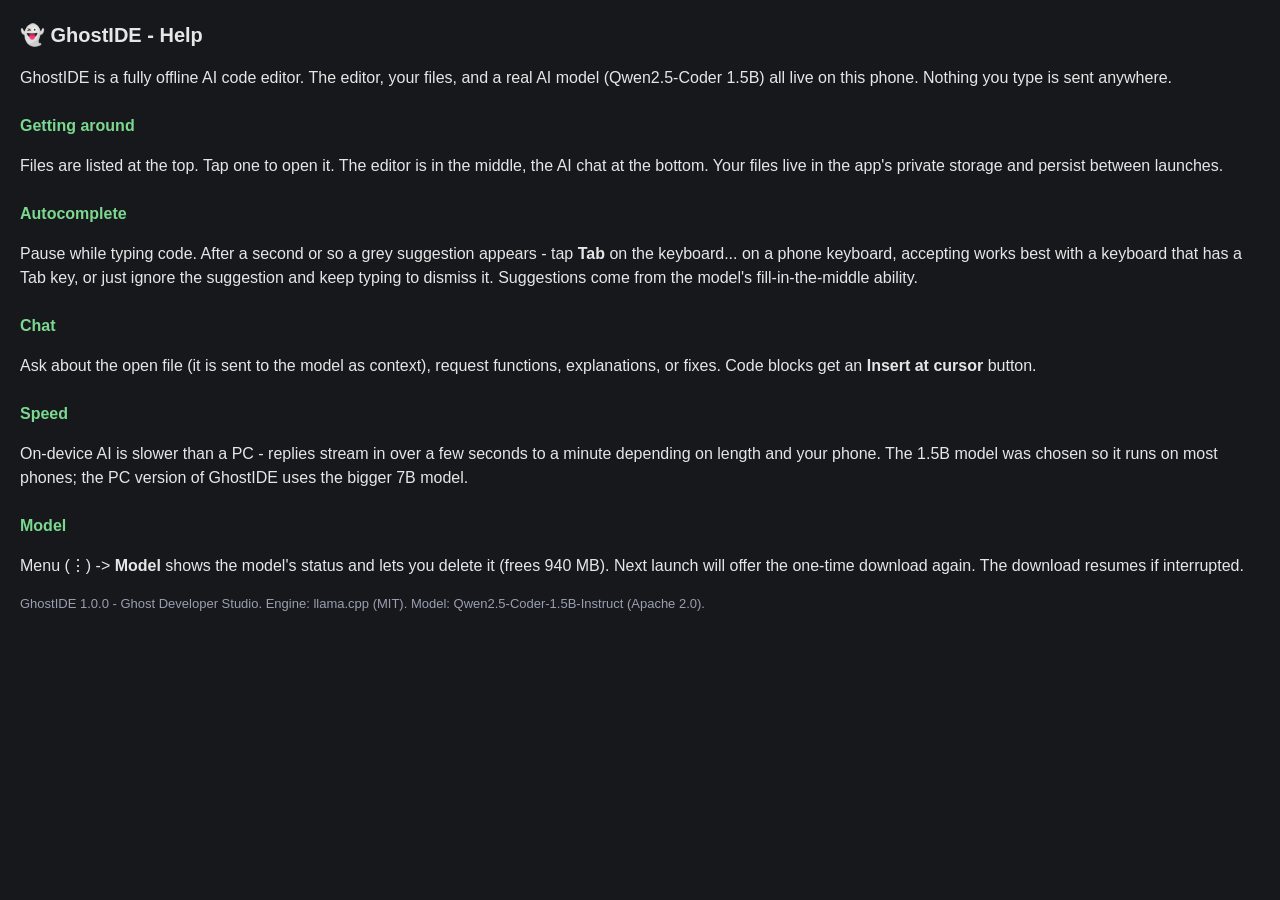
<file: app/src/main/assets/help.html>
<!DOCTYPE html>
<html><head><meta charset="utf-8">
<meta name="viewport" content="width=device-width, initial-scale=1">
<style>
body{background:#17181c;color:#e6e6e6;font-family:sans-serif;margin:20px;line-height:1.5}
h1{font-size:20px} h2{font-size:16px;color:#7bd88f;margin-top:24px}
code{background:#101116;padding:2px 5px;border-radius:4px}
.dim{color:#9a9fb0;font-size:13px}
</style></head><body>
<h1>👻 GhostIDE - Help</h1>
<p>GhostIDE is a fully offline AI code editor. The editor, your files,
and a real AI model (Qwen2.5-Coder 1.5B) all live on this phone.
Nothing you type is sent anywhere.</p>

<h2>Getting around</h2>
<p>Files are listed at the top. Tap one to open it. The editor is in
the middle, the AI chat at the bottom. Your files live in the app's
private storage and persist between launches.</p>

<h2>Autocomplete</h2>
<p>Pause while typing code. After a second or so a grey suggestion
appears - tap <b>Tab</b> on the keyboard... on a phone keyboard,
accepting works best with a keyboard that has a Tab key, or just
ignore the suggestion and keep typing to dismiss it. Suggestions come
from the model's fill-in-the-middle ability.</p>

<h2>Chat</h2>
<p>Ask about the open file (it is sent to the model as context),
request functions, explanations, or fixes. Code blocks get an
<b>Insert at cursor</b> button.</p>

<h2>Speed</h2>
<p>On-device AI is slower than a PC - replies stream in over a few
seconds to a minute depending on length and your phone. The 1.5B
model was chosen so it runs on most phones; the PC version of
GhostIDE uses the bigger 7B model.</p>

<h2>Model</h2>
<p>Menu (⋮) -&gt; <b>Model</b> shows the model's status and lets you
delete it (frees 940 MB). Next launch will offer the one-time
download again. The download resumes if interrupted.</p>

<p class="dim">GhostIDE 1.0.0 - Ghost Developer Studio. Engine:
llama.cpp (MIT). Model: Qwen2.5-Coder-1.5B-Instruct (Apache 2.0).</p>
</body></html>
</file>
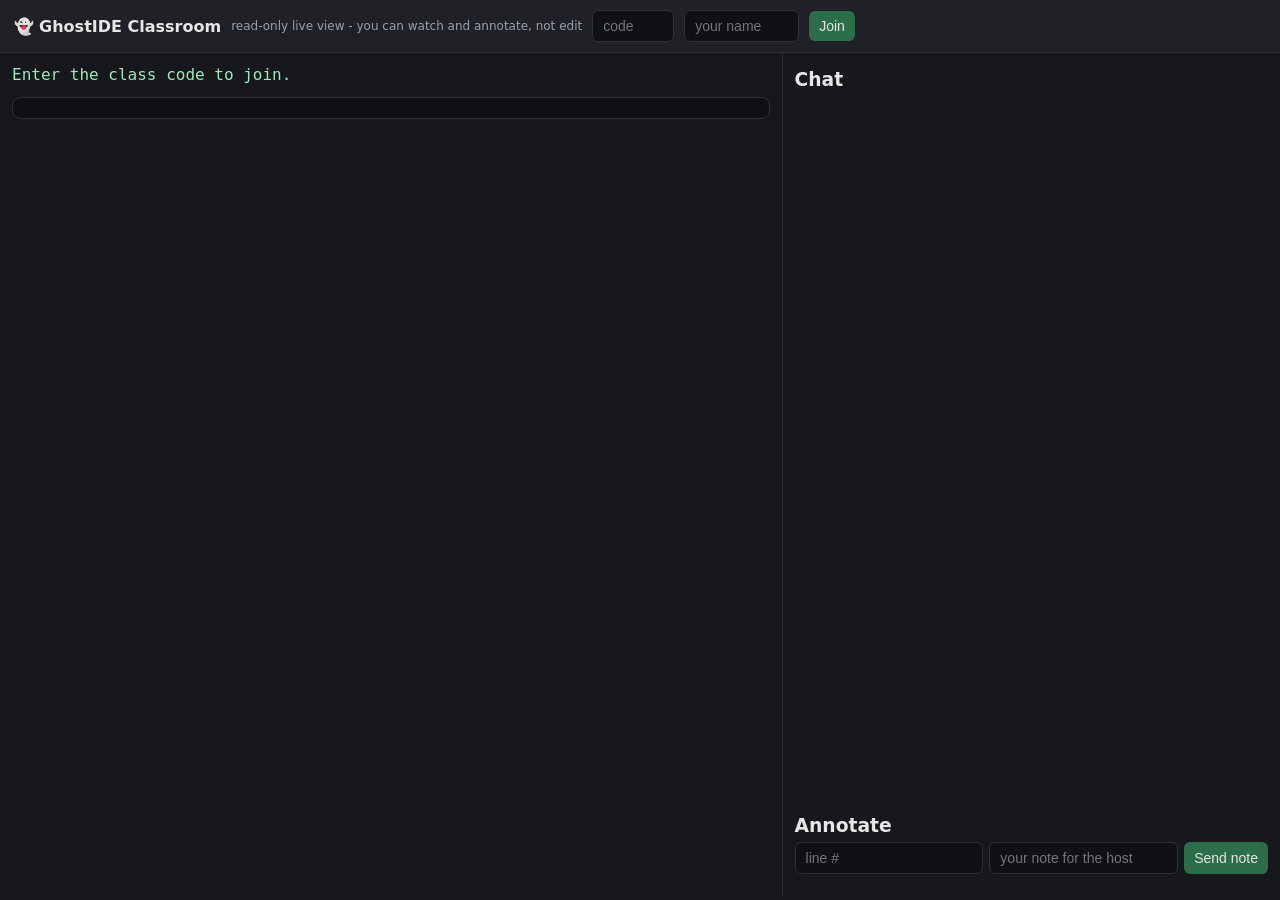
<file: app/src/main/assets/www/classroom.html>
<!DOCTYPE html>
<html lang="en">
<head>
<meta charset="utf-8">
<meta name="viewport" content="width=device-width, initial-scale=1">
<title>GhostIDE Classroom - read-only live view</title>
<style>
  body { font-family: ui-sans-serif, system-ui, sans-serif;
    background: #17181c; color: #e6e6e6; margin: 0; }
  header { padding: 10px 14px; background: #1f2126;
    border-bottom: 1px solid #2e3038; display: flex;
    gap: 10px; align-items: center; flex-wrap: wrap; }
  .brand { font-size: 16px; }
  .tag { color: #9a9fb0; font-size: 12px; }
  input, button { font-size: 14px; border-radius: 6px;
    border: 1px solid #2e3038; background: #101116;
    color: #e6e6e6; padding: 7px 10px; }
  button { background: #2c6e49; border: 0; cursor: pointer; }
  main { display: flex; gap: 0; align-items: stretch;
    min-height: calc(100vh - 57px); }
  #codePane { flex: 1.6; padding: 12px; min-width: 0; }
  #sidePane { flex: 1; border-left: 1px solid #2e3038;
    padding: 12px; display: flex; flex-direction: column;
    min-width: 0; }
  @media (max-width: 800px) {
    main { flex-direction: column; }
    #sidePane { border-left: 0; border-top: 1px solid #2e3038; }
  }
  #fileName { font-family: ui-monospace, monospace;
    color: #9fe8bb; margin-bottom: 8px; word-break: break-all; }
  pre { background: #101116; border: 1px solid #2e3038;
    border-radius: 8px; padding: 10px; overflow: auto;
    font-family: ui-monospace, monospace; font-size: 13px;
    line-height: 1.5; }
  .ln { color: #5c6070; display: inline-block; width: 3em;
    text-align: right; margin-right: 12px; user-select: none; }
  .msg { margin-bottom: 10px; }
  .who { font-size: 11px; color: #9a9fb0;
    letter-spacing: .06em; }
  .msg pre { white-space: pre-wrap; margin: 2px 0; }
  #chatLog { flex: 1; overflow-y: auto; }
  .note { background: #23252c; border: 1px solid #2e3038;
    border-radius: 8px; padding: 6px 8px; margin-bottom: 6px;
    font-size: 13px; }
  .note .who { color: #f0dfa0; }
  #lag { color: #9a9fb0; font-size: 12px; }
  .row { display: flex; gap: 6px; flex-wrap: wrap; }
  .row input { flex: 1; min-width: 80px; }
</style>
</head>
<body>
<header>
  <span class="brand">👻 <strong>GhostIDE Classroom</strong></span>
  <span class="tag">read-only live view - you can watch and annotate, not edit</span>
  <input id="codeIn" size="6" placeholder="code" aria-label="Class code">
  <input id="nameIn" size="10" placeholder="your name" aria-label="Your name">
  <button id="joinBtn">Join</button>
  <span id="lag"></span>
</header>
<main>
  <section id="codePane">
    <div id="fileName">Enter the class code to join.</div>
    <pre id="codeOut"></pre>
  </section>
  <aside id="sidePane">
    <h3 style="margin:4px 0 8px">Chat</h3>
    <div id="chatLog"></div>
    <h3 style="margin:10px 0 6px">Annotate</h3>
    <div class="row">
      <input id="lineIn" size="5" placeholder="line #" aria-label="Line number">
      <input id="noteIn" placeholder="your note for the host" aria-label="Note">
      <button id="noteBtn">Send note</button>
    </div>
    <div id="notes" style="margin-top:10px"></div>
  </aside>
</main>
<script>
"use strict";
var code = new URLSearchParams(location.search).get("code") || "";
var timer = null;
var $ = function (id) { return document.getElementById(id); };
try {
  $("nameIn").value = localStorage.getItem("classroom-name") || "";
  if (!code) code = localStorage.getItem("classroom-code") || "";
} catch (e) {}
if (code) $("codeIn").value = code;

function render(state, annotations) {
  if (!state) {
    $("fileName").textContent = "Joined. Waiting for the host to start coding…";
    return;
  }
  $("fileName").textContent = state.file || "(no file open)";
  var lines = (state.content || "").split("\n");
  var out = $("codeOut");
  out.textContent = "";
  lines.forEach(function (line, i) {
    var ln = document.createElement("span");
    ln.className = "ln";
    ln.textContent = String(i + 1);
    out.appendChild(ln);
    out.appendChild(document.createTextNode(line + "\n"));
  });
  var log = $("chatLog");
  log.textContent = "";
  (state.chat || []).forEach(function (m) {
    var div = document.createElement("div");
    div.className = "msg";
    var who = document.createElement("div");
    who.className = "who";
    who.textContent = m.who;
    var pre = document.createElement("pre");
    pre.textContent = m.text;
    div.appendChild(who);
    div.appendChild(pre);
    log.appendChild(div);
  });
  log.scrollTop = log.scrollHeight;
  var notes = $("notes");
  notes.textContent = "";
  (annotations || []).forEach(function (a) {
    var div = document.createElement("div");
    div.className = "note";
    var who = document.createElement("span");
    who.className = "who";
    who.textContent = a.name +
      (a.line ? " · line " + a.line : "") + "  ";
    div.appendChild(who);
    div.appendChild(document.createTextNode(a.text));
    notes.appendChild(div);
  });
  if (state.ts) {
    var lagMs = Math.max(0, Date.now() - state.ts);
    $("lag").textContent = "live - last update " +
      (lagMs / 1000).toFixed(1) + "s ago";
  }
}

async function poll() {
  if (!code) return;
  try {
    var r = await fetch("/api/classroom/state?code=" +
      encodeURIComponent(code));
    var d = await r.json();
    if (d.error) {
      $("fileName").textContent = d.error +
        " - check the code, or the class has ended.";
      return;
    }
    render(d.state, d.annotations);
  } catch (e) { /* next poll retries */ }
}

function join() {
  code = $("codeIn").value.trim();
  try {
    localStorage.setItem("classroom-code", code);
    localStorage.setItem("classroom-name", $("nameIn").value.trim());
  } catch (e) {}
  if (timer) clearInterval(timer);
  poll();
  timer = setInterval(poll, 450);
}
$("joinBtn").onclick = join;

$("noteBtn").onclick = async function () {
  var text = $("noteIn").value.trim();
  if (!text || !code) return;
  var line = parseInt($("lineIn").value, 10);
  try {
    await fetch("/api/classroom/annotate", {
      method: "POST",
      headers: { "Content-Type": "application/json" },
      body: JSON.stringify({
        code: code,
        name: $("nameIn").value.trim() || "viewer",
        line: isNaN(line) ? null : line,
        text: text,
      }),
    });
    $("noteIn").value = "";
    poll();
  } catch (e) {}
};
if (code) join();
</script>
</body>
</html>
</file>
